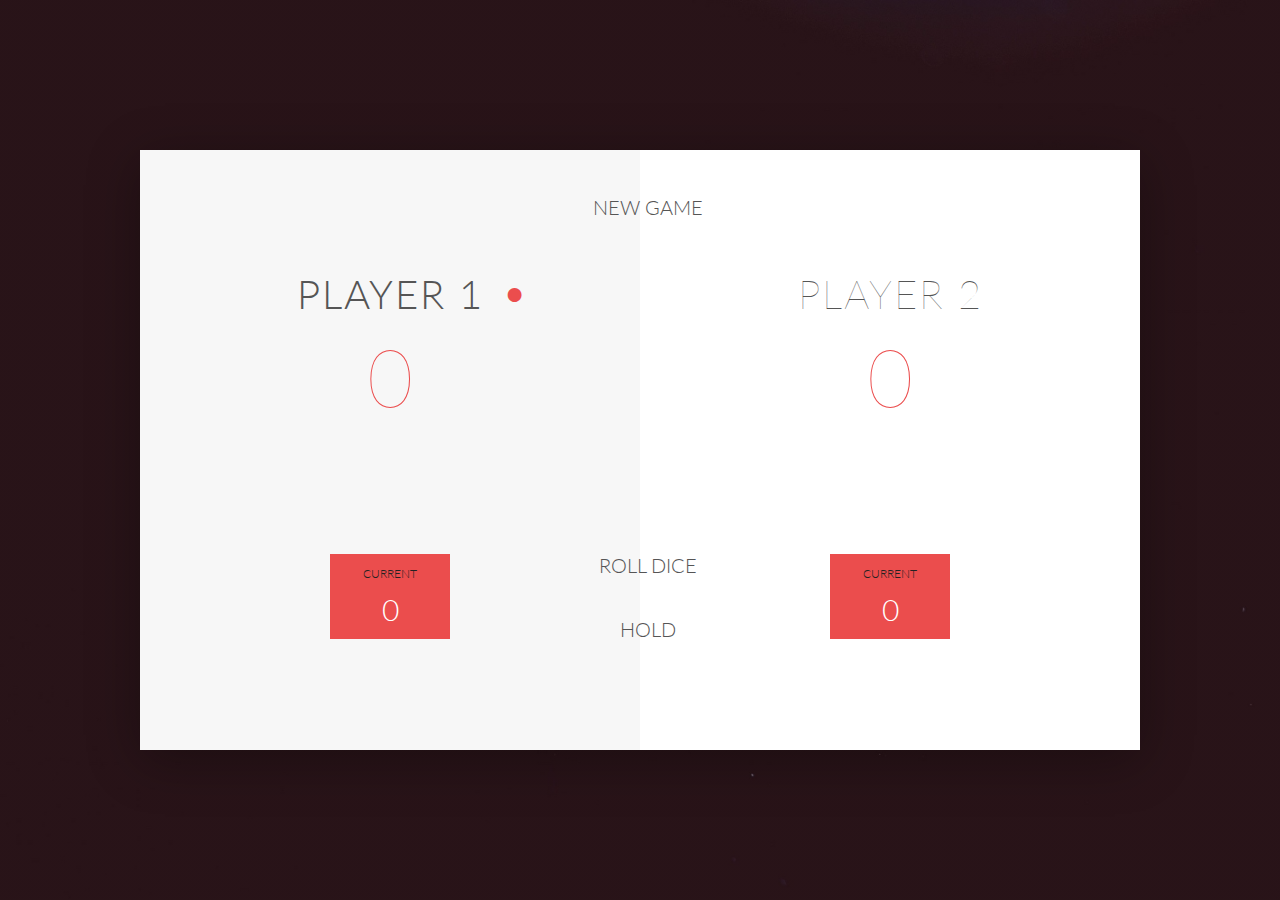
<file: dice-game/index.html>
<!DOCTYPE html>
<html lang="en">
    <head>
    <meta charset="UTF-8">
    <link href="https://fonts.googleapis.com/css?family=Lato:100,300,600" rel="stylesheet" type="text/css">
    <link href="http://code.ionicframework.com/ionicons/2.0.1/css/ionicons.min.css" rel="stylesheet" type="text/css">
    <link type="text/css" rel="stylesheet" href="style.css">

    <title>Pig Game</title>
</head>

<body>
    <div class="wrapper clearfix">
        <div class="player-0-panel active">
            <div class="player-name" id="name-0">Player 1</div>
            <div class="player-score" id="score-0">43</div>
            <div class="player-current-box">
                <div class="player-current-label">Current</div>
                <div class="player-current-score" id="current-0">11</div>
            </div>
        </div>

        <div class="player-1-panel">
            <div class="player-name" id="name-1">Player 2</div>
            <div class="player-score" id="score-1">72</div>
            <div class="player-current-box">
                <div class="player-current-label">Current</div>
                <div class="player-current-score" id="current-1">0</div>
            </div>
        </div>

        <button class="btn-new"><i class="ion-ios-plus-outline"></i>New game</button>
        <button class="btn-roll"><i class="ion-ios-loop"></i>Roll dice</button>
        <button class="btn-hold"><i class="ion-ios-download-outline"></i>Hold</button>

        <img src="dice-5.png" alt="Dice" class="dice">
    </div>

    <script src="app.js"></script>
</body>
</html>
</file>
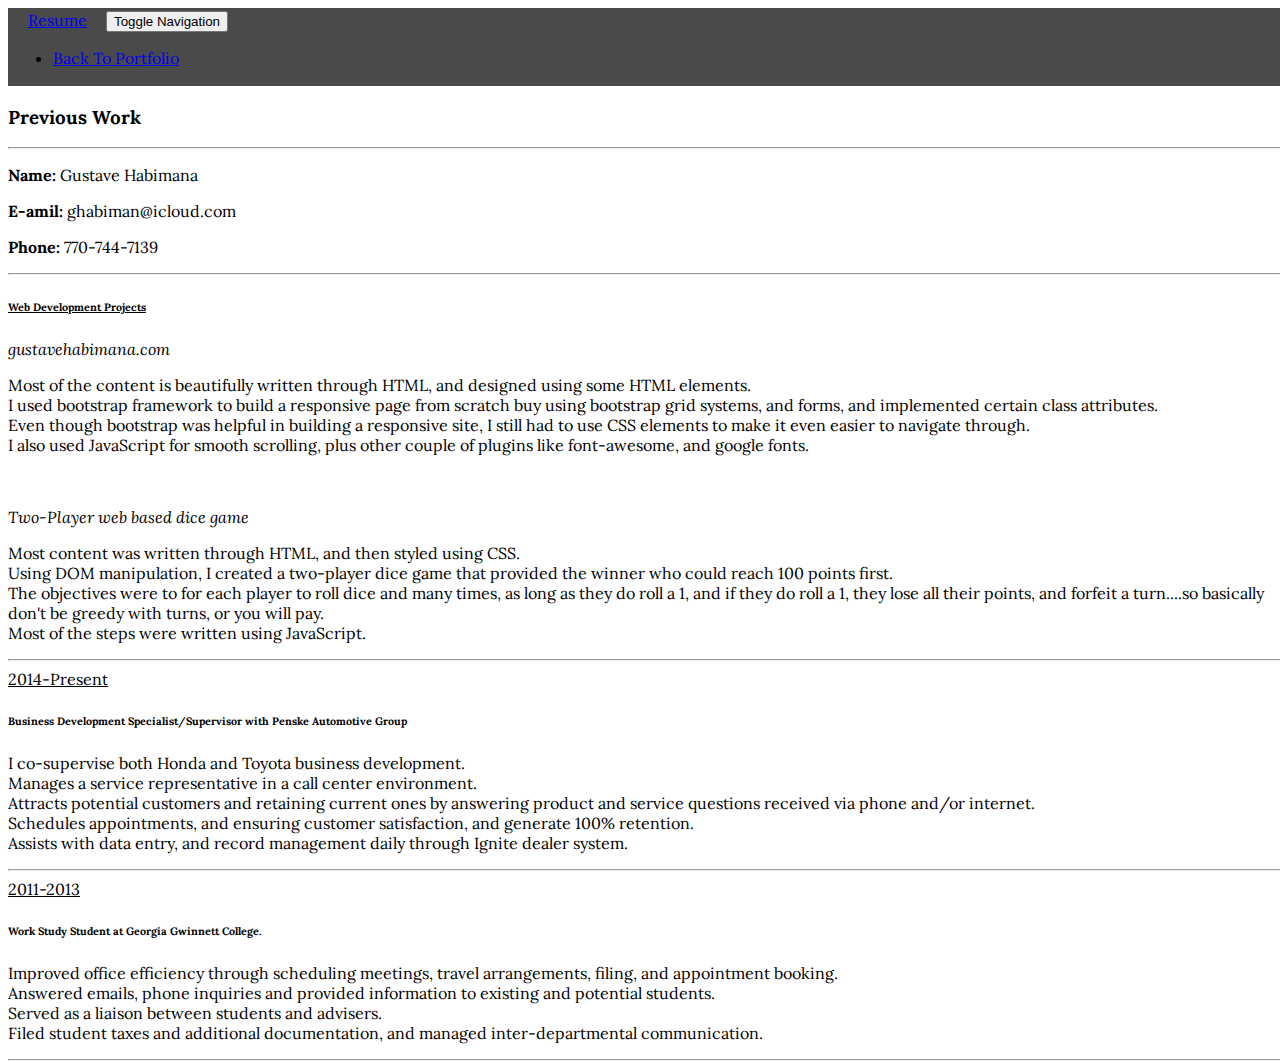
<file: cover-letter.html>
<!DOCTYPE html>
<html lang="en">

<head>
    <meta charset="utf-8">
    <meta name="viewport" content="width=device-width, initial-scale=1, shrink-to-fit=no">
    <meta name="description" content="">
    <meta name="author" content="">
    <link rel="icon" href="../../../../favicon.ico">

    <title>Resume</title>

    <!-- Bootstrap core CSS -->
    <link href="https://fonts.googleapis.com/css?family=Lora" rel="stylesheet">
    <link rel="stylesheet" href="https://stackpath.bootstrapcdn.com/bootstrap/4.1.0/css/bootstrap.min.css" integrity="sha384-9gVQ4dYFwwWSjIDZnLEWnxCjeSWFphJiwGPXr1jddIhOegiu1FwO5qRGvFXOdJZ4" crossorigin="anonymous">
    <!-- Custom styles for this template -->
    <link rel="stylesheet" href="css/style.css">
</head>
<body>
    <nav class="navbar navbar-expand-sm navbar-dark" id="resume">
        <div class="container-fluid">
            <a href="#" class="navbar-brand" id="gustave">Resume</a>
            <button class="navbar-toggler" data-toggle="collapse" data-target="#navbarMenu">
           <span class="sr-only">Toggle Navigation</span>
           <span class="navbar-toggler-icon"></span>
        </button>
            <div class="collapse navbar-collapse" id="navbarMenu">
                <ul class="navbar-nav ml-auto">
                    <li class="nav-item">
                        <a href="index.html" class="back-to-portfolio" id="cv">Back To Portfolio</a>
                    </li>
                </ul>
            </div>
        </div>
    </nav>
    <section>
        <h3 class="text-center">Previous Work</h3>
        <hr>
        <div class="container">
            <div class="row">
                <div class="col-sm">
                    <p><b>Name:</b> Gustave Habimana</p>
                </div>
                <div class="col-sm">
                    <p><b>E-amil:</b> ghabiman@icloud.com</p>
                </div>
                <div class="col-sm">
                    <p><b>Phone:</b> 770-744-7139</p>
                </div>
            </div>
        </div>
    </section>
    <section>
        <hr>
        <div class="container">
            <div class="row">
                <div class="col-lg-2">
                    <h6><b><u>Web Development Projects</u></b></h6>
                </div>
                <div class="col-md-10">
                    <p><i>gustavehabimana.com</i></p>
                    <p>
                        Most of the content is beautifully written through HTML, and designed using some HTML elements.<br> I used bootstrap framework to build a responsive page from scratch buy using bootstrap grid systems, and forms, and implemented certain class attributes.<br> Even though bootstrap was helpful in building a responsive site, I still had to use CSS elements to make it even easier to navigate through.<br> I also used JavaScript for smooth scrolling, plus other couple of plugins like font-awesome, and google fonts.

                    </p>
                    <br>
                    <p><i>Two-Player web based dice game </i></p>
                    <p> Most content was written through HTML, and then styled using CSS.<br> Using DOM manipulation, I created a two-player dice game that provided the winner who could reach 100 points first.<br> The objectives were to for each player to roll dice and many times, as long as they do roll a 1, and if they do roll a 1, they lose all their points, and forfeit a turn....so basically don't be greedy with turns, or you will pay. <br>Most of the steps were written using JavaScript.
                    </p>

                </div>
            </div>
        </div>
        <hr>
        <div class="container">
            <div class="row">
                <div class="col-lg-2"><u>2014-Present</u></div>
                <div class="col-md-10">
                    <h6><b>Business Development Specialist/Supervisor with Penske Automotive Group</b></h6>
                    <p>I co-supervise both Honda and Toyota business development.<br> Manages a service representative in a call center environment.<br>Attracts potential customers and retaining current ones by answering product and service questions received via phone and/or internet.<br> Schedules appointments, and ensuring customer satisfaction, and generate 100% retention.<br> Assists with data entry, and record management daily through Ignite dealer system.
                    </p>
                </div>
            </div>
        </div>
        <hr>
        <div class="container">
            <div class="row">
                <div class="col-lg-2"><u>2011-2013</u></div>
                <div class="col-md-10">
                    <h6><b>Work Study Student at Georgia Gwinnett College.</b></h6>
                    <p>Improved office efficiency through scheduling meetings, travel arrangements, filing, and appointment booking.<br> Answered emails, phone inquiries and provided information to existing and potential students. <br>Served as a liaison between students and advisers. <br>Filed student taxes and additional documentation, and managed inter-departmental communication.
                    </p>
                </div>
            </div>
        </div>
        <hr>
    </section>

    <!-- Bootstrap core JavaScript-->
    <script src="https://code.jquery.com/jquery-3.3.1.slim.min.js" integrity="sha384-q8i/X+965DzO0rT7abK41JStQIAqVgRVzpbzo5smXKp4YfRvH+8abtTE1Pi6jizo" crossorigin="anonymous"></script>
    <script src="https://cdnjs.cloudflare.com/ajax/libs/popper.js/1.14.0/umd/popper.min.js" integrity="sha384-cs/chFZiN24E4KMATLdqdvsezGxaGsi4hLGOzlXwp5UZB1LY//20VyM2taTB4QvJ" crossorigin="anonymous"></script>
    <script src="https://stackpath.bootstrapcdn.com/bootstrap/4.1.0/js/bootstrap.min.js" integrity="sha384-uefMccjFJAIv6A+rW+L4AHf99KvxDjWSu1z9VI8SKNVmz4sk7buKt/6v9KI65qnm" crossorigin="anonymous"></script>


</body>

</html>
</file>
<file: dice-game/style.css>
* {
    margin: 0;
    padding: 0;
    box-sizing: border-box;
    
}

.clearfix::after {
    content: "";
    display: table;
    clear: both;
}

body {
    background-image: linear-gradient(rgba(62, 20, 20, 0.4), rgba(62, 20, 20, 0.4)), url(dice-background.jpg);
    background-size: cover;
    background-position: center;
    font-family: Lato;
    font-weight: 300;
    position: relative;
    height: 100vh;
    color: #555;
}

.wrapper {
    width: 1000px;
    position: absolute;
    top: 50%;
    left: 50%;
    transform: translate(-50%, -50%);
    background-color: #fff;
    box-shadow: 0px 10px 50px rgba(0, 0, 0, 0.3);
    overflow: hidden;
}

.player-0-panel,
.player-1-panel {
    width: 50%;
    float: left;
    height: 600px;
    padding: 100px;
}



/**********************************************
*** PLAYERS
**********************************************/

.player-name {
    font-size: 40px;
    text-align: center;
    text-transform: uppercase;
    letter-spacing: 2px;
    font-weight: 100;
    margin-top: 20px;
    margin-bottom: 10px;
    position: relative;
}

.player-score {
    text-align: center;
    font-size: 80px;
    font-weight: 100;
    color: #EB4D4D;
    margin-bottom: 130px;
}

.active { background-color: #f7f7f7; }
.active .player-name { font-weight: 300; }

.active .player-name::after {
    content: "\2022";
    font-size: 47px;
    position: absolute;
    color: #EB4D4D;
    top: -7px;
    right: 10px;
    
}

.player-current-box {
    background-color: #EB4D4D;
    color: #fff;
    width: 40%;
    margin: 0 auto;
    padding: 12px;
    text-align: center;
}

.player-current-label {
    text-transform: uppercase;
    margin-bottom: 10px;
    font-size: 12px;
    color: #222;
}

.player-current-score {
    font-size: 30px;
}

button {
    position: absolute;
    width: 200px;
    left: 50%;
    transform: translateX(-50%);
    color: #555;
    background: none;
    border: none;
    font-family: Lato;
    font-size: 20px;
    text-transform: uppercase;
    cursor: pointer;
    font-weight: 300;
    transition: background-color 0.3s, color 0.3s;
}

button:hover { font-weight: 600; }
button:hover i { margin-right: 20px; }

button:focus {
    outline: none;
}

i {
    color: #EB4D4D;
    display: inline-block;
    margin-right: 15px;
    font-size: 32px;
    line-height: 1;
    vertical-align: text-top;
    margin-top: -4px;
    transition: margin 0.3s;
}

.btn-new { top: 45px;}
.btn-roll { top: 403px;}
.btn-hold { top: 467px;}

.dice {
    position: absolute;
    left: 50%;
    top: 178px;
    transform: translateX(-50%);
    height: 100px;
    box-shadow: 0px 10px 60px rgba(0, 0, 0, 0.10);
}

.winner { background-color: #f7f7f7; }
.winner .player-name { font-weight: 300; color: #EB4D4D; }
</file>
<file: css/style.css>
html,
body {
    height: 100%;
    width: 100%;
    font-family: 'Lora', serif;
}

.navbar {
    background-color: #ffffff;
    padding: 2px 5px;
}

#resume {
    background-color: rgba(0, 0, 0, 0.71);

}


.navbar-brand {
    min-height: 0px;
    padding: 0 15px 5px;
}

#background-picture {
    background: url(abstract.jpg)no-repeat center fixed;
    display: table;
    height: 100%;
    position: relative;
    width: 100%;
    background-size: cover;
}

.landing-text {
    display: table-cell;
    text-align: center;
    vertical-align: middle;
}

.landing-text h1 {
    font-size: 300%;
    font-weight: 600;
}

.padding {
    padding: 80px 0;
}

.padding img {
    width: 100%
}

#aboutMe p {
    text-align: left;
    font-size: 15px;
}


#fixed {
    background: url(abstract.jpg) no-repeat center center fixed;
    display: table;
    height: 50%;
    width: 100%;
    position: inherit;
    background-size: cover;
}
#dice-game{
    padding: 40px;
}

.form-control {
    margin: 5px
}

.btn {
    margin: 5px;
}


#phone {
    margin: 6px
}

#email {
    margin: 6px
}

#linkedin {
    margin: 6px
}

#facebook {
    margin: 6px
}

#instagram {
    margin: 6px
}

#info {
    margin: 4px
}
</file>
